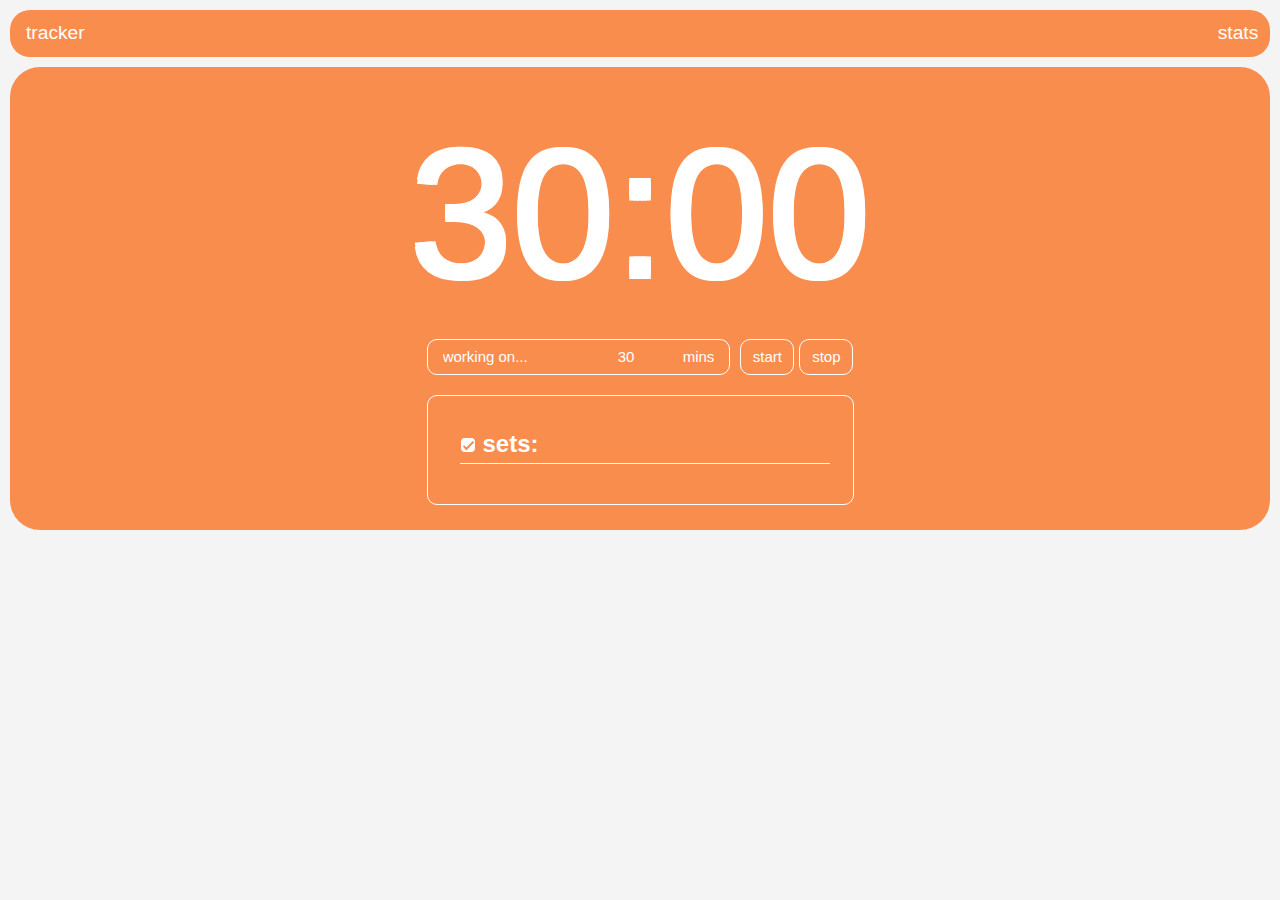
<file: index.html>
<!DOCTYPE html>
<html lang="en">
<head>
    <meta charset="UTF-8">
    <meta name="viewport" content="width=device-width, initial-scale=1.0,  maximum-scale=1.0, user-scalable=no">
    <title>pomodoro productivity tracker</title>
    <link rel="stylesheet" href="styles.css">
</head>

<body>
    <nav>
        <button id="tracker-button" class="nav-link">tracker</button>
        <button id="stats-button" class="nav-link">stats</button>
    </nav>

    <div id="content" class="container">
        <div class="timer">
            <div id="timer-display">30:00</div>
        </div>

        <div id="input-button-container">
            <form id="pomodoro-form">
                <div class="input-wrapper">
                    <div class="custom-dropdown">
                        <input type="text" id="category-input" name="category" placeholder="working on..." autocomplete="off">
                        <div id="dropdown-list" class="dropdown-list"></div>
                    </div>
                
                    <input type="number" id="duration" name="duration" min="0" max="1440" value="30">
                    <label for="duration"> mins </label>
                </div>
                
                <div class="button-wrapper">
                    <button type="button" id="start-button">start</button>
                    <button type="button" id="stop-button">stop</button>
                    <button type="button" id="record-button">record</button>
                </div>
            </form>
        </div>

        <div class="sets-wrapper">    
            <div id="completed-pomodoros">
                <div class="set-container">
                    <input type="checkbox" class="pomodoro-checkbox" id="sets-checkbox" checked></input>
                    <h2>sets:</h2>
                </div>
                <div class="line-below-sets"></div>
                    <ul id="pomodoro-list"></ul>
                </div>
        </div>
            
        </div>
    </div>
  
    <audio id="alarm-sound-s2-commercial" src="haikyuu commercial break soft melody (ringtone).mp3"></audio>

    <script src="script.js"></script>
        
</body>
</html>
</file>
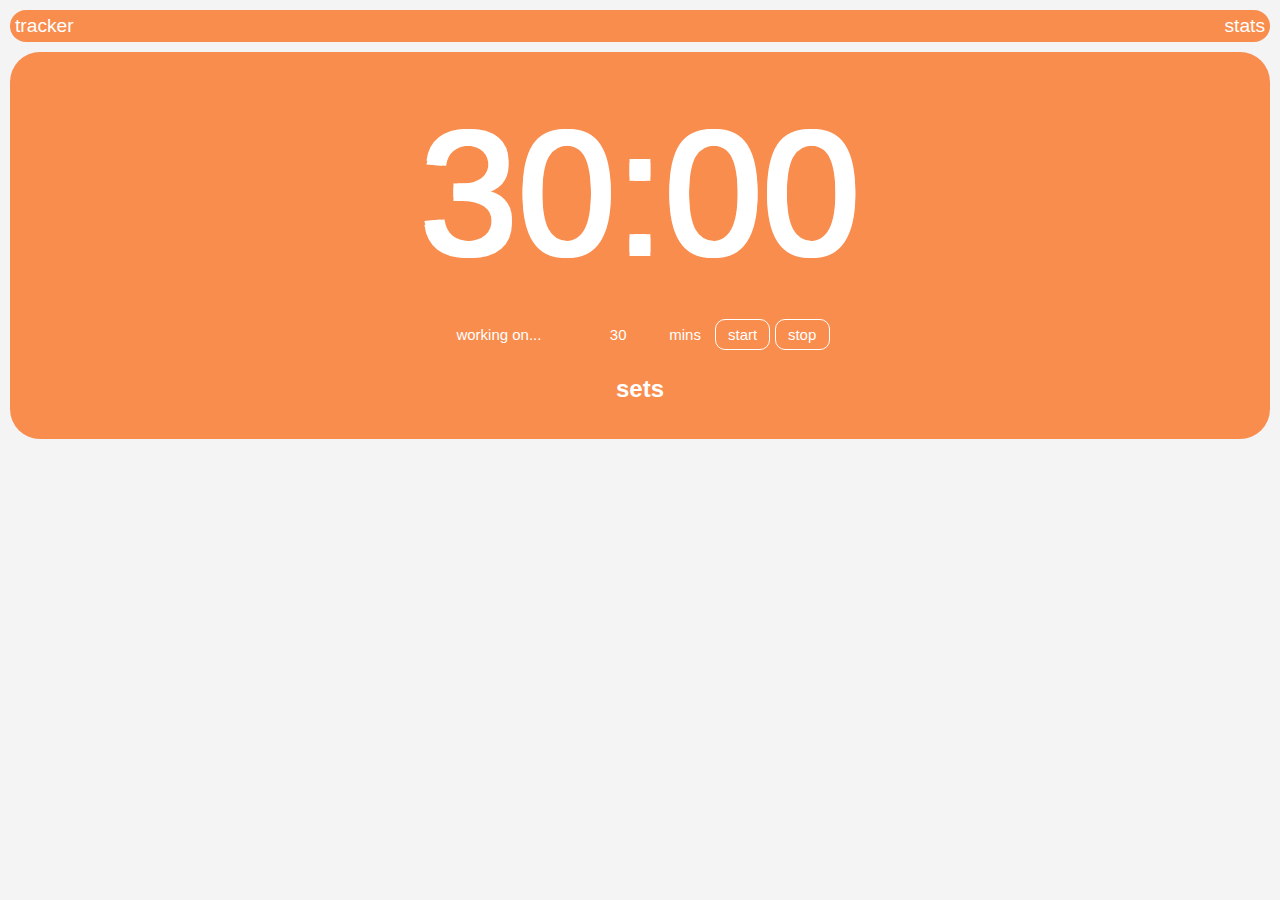
<file: final/index.html>
<!DOCTYPE html>
<html lang="en">
<!-- metadata for the browser -->
<head>
    <!-- turn chars into format computer can understand -> display correctly-->
    <meta charset="UTF-8">
    <!-- display size of 1.0 means displayed at natural size -->
    <meta name="viewport" content="width=device-width, initial-scale=1.0">
    <title>pomodoro productivity tracker</title>
    <!-- stylesheet means the refed has css style -->
    <link rel="stylesheet" href="styles.css">
</head>

<body>
    <nav>
        <a href="index.html" class="nav-link">tracker</a>
        <a href="progress.html" class="nav-link">stats</a>
    </nav>

    <div id="content" class="container">
        <div class="timer">
            <div id="timer-display">30:00</div>
        </div>

        <form id="pomodoro-form">
            <div class="custom-dropdown">
                <input type="text" id="category-input" name="category" placeholder="working on..." autocomplete="off">
                <div id="dropdown-list" class="dropdown-list"></div>
            </div>
        
            <input type="number" id="duration" name="duration" min="0" max="60" value="30">
            <label for="duration">mins </label>
        
            <button type="button" id="start-button">start</button>
            <button type="button" id="stop-button">stop</button>
        </form>
        

        <!-- id is unique, class can be used on mutiple elements -->
        <div id="completed-pomodoros">
            <h2>sets</h2>
            <!-- unordered bullet point list of items. children of ul are <li> list items -->
            <ul id="pomodoro-list"></ul>
        </div>
    </div>
  
    <audio id="alarm-sound-s2-commercial" src="haikyuu commercial break soft melody (ringtone).mp3"></audio>

    <script src="script.js"></script>
        
</body>
</html>
</file>
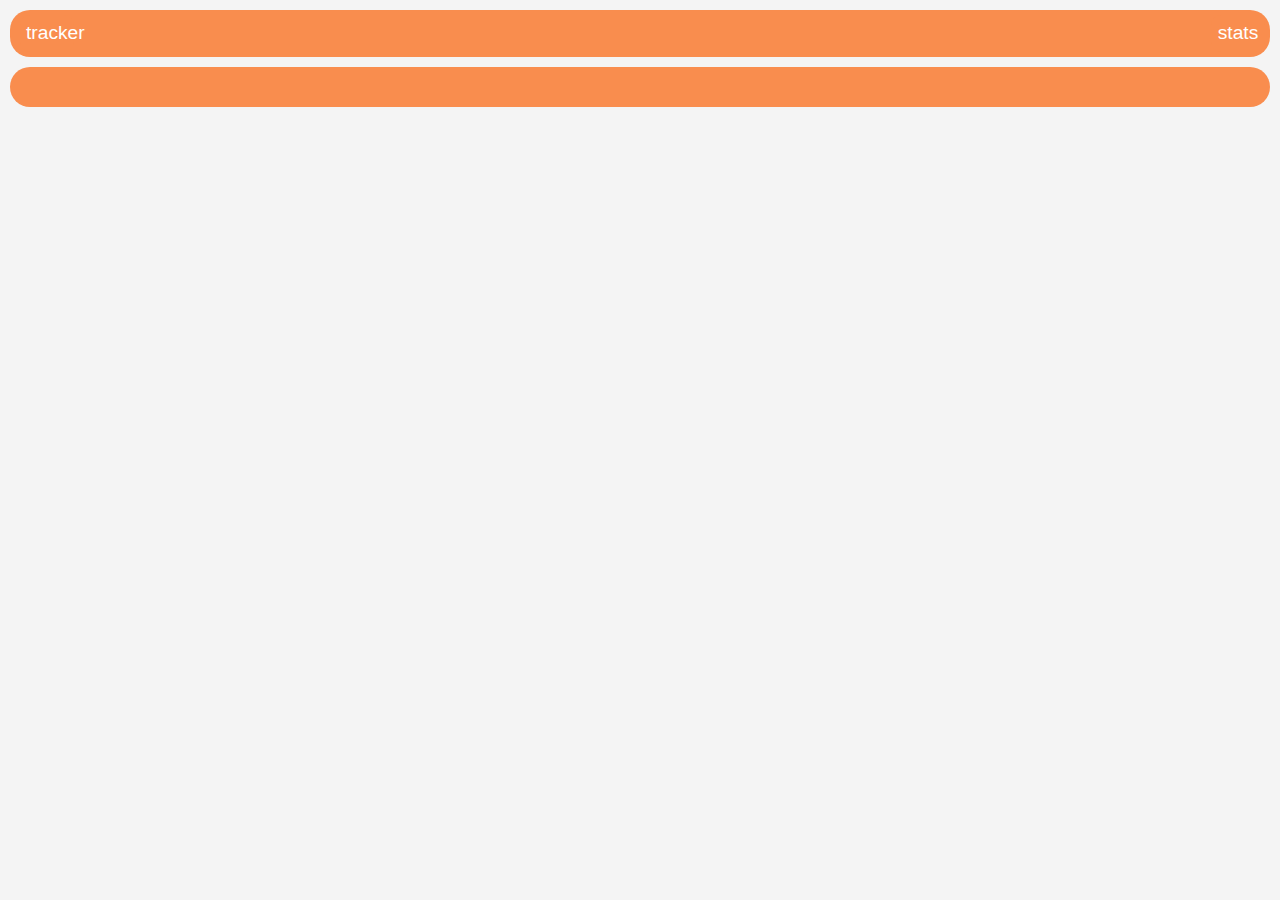
<file: progress.html>
<!DOCTYPE html>
<html lang="en">
<head>
    <meta charset="UTF-8">
    <meta name="viewport" content="width=device-width, initial-scale=1.0">
    <title>progress page of the pomodoro productivity tracker</title>
    <link rel="stylesheet" href="styles.css">
</head>

<body>
    <nav>
        <button id="tracker-button" class="nav-link">tracker</button>
        <button id="stats-button" class="nav-link">stats</button>
    </nav>  

    <div class="container">
        <div id="progress-bars">
            <h2> today's gains!</h2>
        </div>   
    </div>

    <script src="progress.js"></script>
    
</body>
</html>
</file>
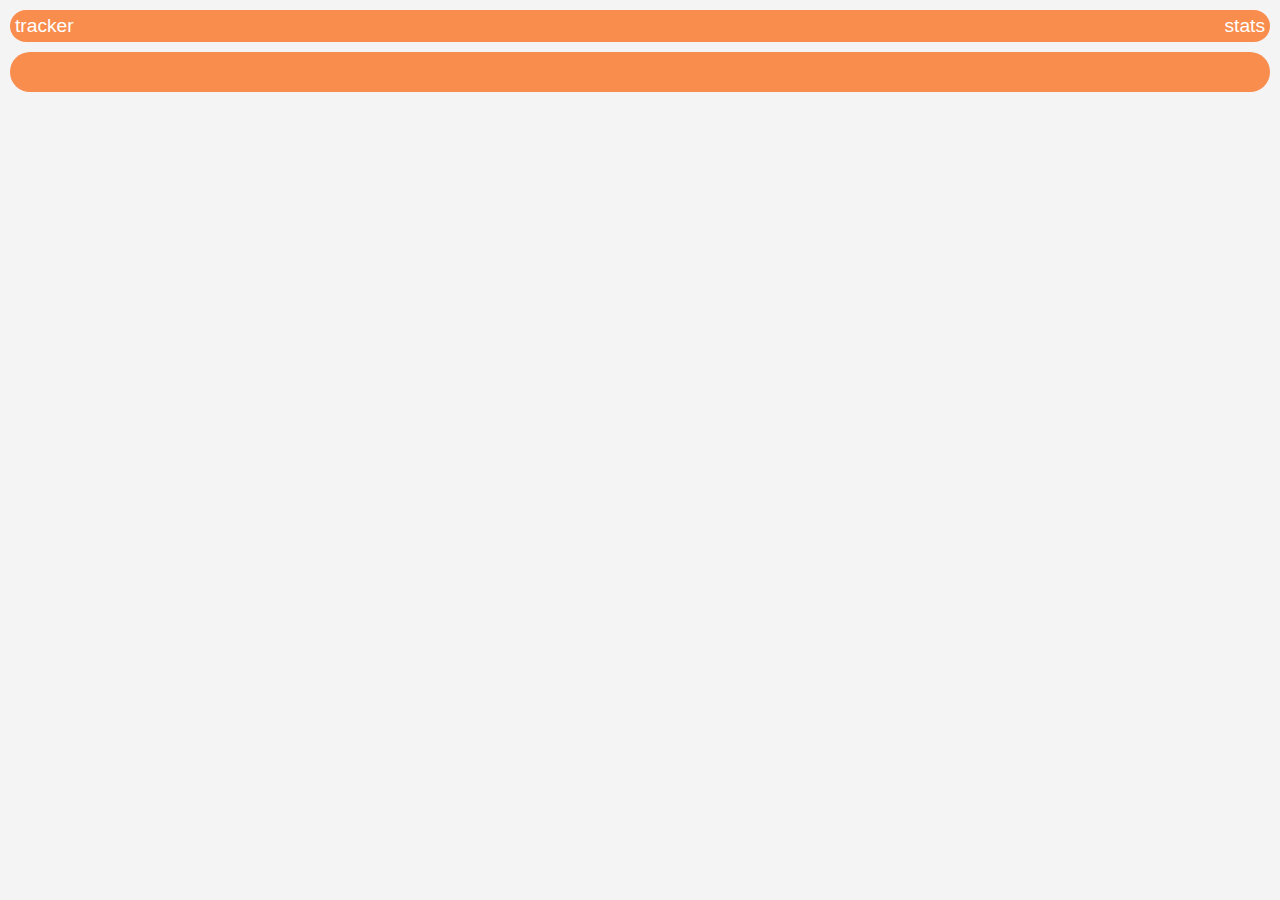
<file: final/progress.html>
<!DOCTYPE html>
<html lang="en">
<head>
    <meta charset="UTF-8">
    <meta name="viewport" content="width=device-width, initial-scale=1.0">
    <title>progress page of the pomodoro productivity tracker</title>
    <link rel="stylesheet" href="styles.css">
</head>

<body>
    <nav>
        <a href="index.html" class="nav-link">tracker</a>
        <a href="progress.html" class="nav-link">stats</a>
    </nav>  

    <div class="container">
        <div id="progress-bars">
            <h2> today's gains!</h2>
        </div>   
    </div>

    <script src="progress.js"></script>
    
</body>
</html>
</file>
<file: styles.css>
body {
    font-family: Arial, sans-serif;
    justify-content: center;
    align-items: center;
    margin: 10px;
    padding: 0;
    background-color: #f4f4f4;
}

form {
    display: flex;
    justify-content: center;
    align-items: center;
    margin-bottom: 20px;
}

.button-wrapper {
    display: flex;
    margin-left: 0px;
}

.custom-dropdown {
    position: relative;
    display: inline-block;
    width: 180px;
}

/* white outline around choose focus */
.custom-dropdown input {
    width: 90%;
    padding: 6px;
    box-sizing: border-box;
    background-color: #F98D4E;
    color: white;
    font-size: 15px;
}

/* category text name */
#category-input::placeholder {
    color: white; 
    font-size: 15px;
}

#category-input {
    margin-right: 10px; 
    height: 25px;
}

.dropdown-list {
    display: none;
    position: absolute;
    background-color: #2D3645;
    color: white;
    border-radius: 10px;
    margin-top: 5px;
    width: 90%;
    z-index: 1;
}

.dropdown-item {
    padding: 10px;
    cursor: pointer;
    font-size: 15px;
    text-align: left;
}

.dropdown-item:hover {
    background-color: #F98D4E;
}

nav {
    display: flex;
    justify-content: space-between;
    background-color: #F98D4E;
    padding: 5px;
    border-radius: 20px;
    margin-bottom: 10px;
}

.nav-link {
    color: white;
    text-decoration: none;
    font-size: 1.2em;
    padding: 15 10px;
    border: 0;
}

.container {
    padding: 20px;
    color: white;
    text-align: center;
    border-radius: 30px;
    background-color: #F98D4E;
    max-width: 100%;
    box-sizing: border-box;
    margin: 0 auto;
    width: auto;
}

.timer {
    margin-top: 20px;
    font-size: 11.5em;
    margin-bottom: 20px;
    text-shadow: 
        -2px -2px 0 #fff,  
         2px -2px 0 #fff,
        -2px  2px 0 #fff,
         2px  2px 0 #fff;
}

label {
    margin-right: 10px;
    font-size: 15px;
    height: 36px; 
    line-height: 36px;
}

select, input {
    padding: 5px;
    margin: 5px 0;
    border: none;
    border-radius: 10px;
    width: 150px;
    background-color: #F98D4E;
    color: white;
    font-size: 16px;
    margin-right: 20px;
}

.button {
    margin-bottom: 110px;
}

button {
    text-align: center;
    font-size: 15px;
    padding: 6px;
    width: 54px;
    height: 36.5px; 
    border-width: 1px;
    border-color: white;
    border-radius: 10px;
    border-style: solid;
    color: white;
    background-color: #F98D4E;
    cursor: pointer;
    margin-left: 5px; 
}

.button-wrapper button:first-child {
    margin-left: 0;
}

#start-button {
    margin-left: 10px;
}

#record-button {
    display: none;
}

#duration {
    width: 40px;
    margin-right: 20px;
    font-size: 15px;
    height: 15px; 
    /* line-height: 1px; */
}

.set-container h2 {
    margin-bottom: 0;
    line-height: 1.5;
}

.line-below-sets {
    justify-content: center;
    margin-left: 9px;
    margin-bottom: 20px;
    width: 370px;
    height: 1px;
    background-color: white;
    margin-top: 1px;
   
    display: block;
}

#progress-bars h2 {
    margin-bottom: 30px;
}

.sets-wrapper {
    display: flex;
    flex-direction: column;
    align-items: center;
    border: 1px solid white;
    border-radius: 10px;
    padding: 10px 15px 20px 15px;
    width: 395px;
    margin: 5px auto;
    
}

.input-wrapper {
    display: flex;
    align-items: center;
    border: 1px solid white;
    border-radius: 10px;
    padding: 5px;
    height: 24.5px;
}

#pomodoro-list {
    list-style-type: none;
    padding: 0;
    text-align: left;
    display: block;
    max-width: 425px; /* Match the width to the input-wrapper and buttons */
    margin: 0 auto;
}


.pomodoro-list-item {
    display: flex;
    align-items: flex-start;
    margin: 2px 0;
    padding: 0px; 
    flex: 1 1 auto;
    min-width: 340px;
    flex-direction: row;
}

#pomodoro-list li {
    margin: 5px 0;
}

.progress-bar {
    display: flex;
    align-items: center;
    margin: 10px ;
    justify-content: flex-start; 
}

.progress-bar label {
    flex: 1;
    text-align: left;
    margin-right: 10px;
}

.progress-bar progress {
    flex: 3;
    -webkit-appearance: none;
    appearance: none;
    height: 20px;
    margin: 0 10px; 
}

.progress-bar .total-duration,
.progress-bar .goal-duration,
.progress-bar .percentage-completed {
    margin-left: 10px;
    white-space: nowrap; 
}

.progress-bar .goal-duration {
    margin-left: 10px; 
}

input.goal-duration {
    width: 80px; 
    text-align: right; 
}

progress::-webkit-progress-bar {
    background-color: white;
    border-radius: 5px;
    width: 66%;
    border: 1px solid white;
}

progress::-webkit-progress-value {
    background-color: #8ABD5F;
    border-radius: 5px;
}

.progress-bar + .progress-bar {
    margin-top: 20px;
}

.input-button-container {
    display: flex;
    justify-content: center;
    align-items: center;
    margin: 20px 0;
    padding: 0px; 
    width: 425px;
}

.pomodoro-checkbox {
    margin: 0px 6px 0px 8px;
    padding: 0; 
    width: 18px;
    height: 18px;
    -webkit-appearance: none; 
    appearance: none;
    background-color: white;
    border: 2px solid #F98D4E;
    border-radius: 6px;
    cursor: pointer;
    position: relative;
    flex-shrink: 0;
}

.pomodoro-checkbox:checked::before {
    content: ''; 
    position: absolute; 
    top: 1px; 
    left: 5px; 
    width: 3px; 
    height: 9px; 
    border: solid #F98D4E;
    border-width: 0 2.5px 2.5px 0; 
    transform: rotate(45deg);
}

.pomodoro-list-item span {
    display: inline-flex;
    align-items: center;
    margin-left: 0; 
    padding: 0px; 
}

.set-container {
    align-items: center;
    display: flex;
    justify-content: flex-start;
    margin: 0;
    padding: 0;
    width: 100%;
}

#sets-checkbox {
    transform: translateY(11px);
    margin-right: 6px;
}

@media (max-width: 768px) {
    .container {
        padding: 15px;
        width: 100%; 
        margin: 0;
    }

    .timer {
        font-size: 5em; 
    }

    .input-wrapper, .button-wrapper {
        flex-direction: column;
        align-items: center;
        width: 100%;
    }

    button {
        width: 100%;
        margin-bottom: 10px;
    }

    input, select {
        width: 100%; /* Full width inputs on small devices */
        margin-bottom: 10px;
    }

    .sets-wrapper {
        width: 100%;
        padding: 10px;
    }

    nav {
        padding: 10px;
        flex-direction: column;
        align-items: center;
    }

    .nav-link {
        margin-bottom: 5px;
        width: 100%;
    }
}
</file>
<file: final/styles.css>
body {
    font-family: Arial, sans-serif;
    justify-content: center;
    align-items: center;
    margin: 10px;
    background-color: #f4f4f4;
}

.custom-dropdown {
    position: relative;
    display: inline-block;
    width: 150px;
}

/* white outline around choose focus */
.custom-dropdown input {
    width: 90%;
    padding: 6px;
    box-sizing: border-box;
    /* border-radius: 10px; */
    background-color: #F98D4E;
    color: white;
    /* border: 1px solid white; */
    font-size: 15px;
}

/* category text name */
#category-input::placeholder {
    color: white; /* Change to the desired lighter grey color */
    font-size: 15px;
}

.dropdown-list {
    display: none;
    position: absolute;
    background-color: #2D3645;
    color: white;
    border-radius: 10px;
    margin-top: 5px;
    width: 90%;
    z-index: 1;
}

.dropdown-item {
    padding: 10px;
    cursor: pointer;
    font-size: 15px;
    text-align: left;
}

.dropdown-item:hover {
    /* background-color: rgb(238, 81, 81); */
    background-color: #F98D4E;
}

nav {
    display: flex;
    justify-content: space-between;
    background-color: #F98D4E;
    padding: 5px;
    border-radius: 20px;
    margin-bottom: 10px;
}

.nav-link {
    color: white;
    /* color: rgb(238, 81, 81); */
    text-decoration: none;
    font-size: 1.2em;
    padding: 5 10px;
}

.container {
    padding: 20px;
    color: white;
    text-align: center;
    border-radius: 30px;
    background-color: #F98D4E;
}

.timer {
    margin-top: 20px;
    font-size: 11em;
    margin-bottom: 20px;
    text-shadow: 
        -2px -2px 0 #fff,  
         2px -2px 0 #fff,
        -2px  2px 0 #fff,
         2px  2px 0 #fff;
}

form {
    flex-direction: column;
    align-items: center;
}

label {
    font-size: 15px;
}

select, input {
    padding: 5px;
    margin: 5px 0;
    border: none;
    border-radius: 10px;
    width: 150px;
    background-color: #F98D4E;
    color: white;
    font-size: 16px;
    margin-right: 20px;
}

.button {
    margin-bottom: 110px;
}

button {
    text-align: center;
    font-size: 15px;
    padding: 6px;
    margin: 5px 0;
    width: 55px;
    border-width: 1px;
    border-color: white;
    border-radius: 10px;
    border-style: solid;
    color: white;
    background-color: #F98D4E;
    cursor: pointer;
}

#start-button {
    margin-left: 10px;
}

#duration {
    width: 50px;
    margin-right: 0px;
    font-size: 15px;
}

h2 {
    margin-bottom: 10px;
}

#progress-bars h2 {
    margin-bottom: 30px;
}

#pomodoro-list {
    list-style-type: none;
    padding: 0;
    text-align: center;
}

#pomodoro-list li {
    margin: 5px 0;
}

.progress-bar {
    display: flex;
    align-items: center;
    margin: 10px 0;
    justify-content: flex-start; 
}

.progress-bar label {
    flex: 1;
    text-align: left;
    margin-right: 10px;
}

.progress-bar progress {
    flex: 3;
    -webkit-appearance: none;
    appearance: none;
    height: 20px;
    margin: 0 10px; /* Adjust margins for better spacing */
}

.progress-bar .total-duration,
.progress-bar .goal-duration,
.progress-bar .percentage-completed {
    margin-left: 10px;
    white-space: nowrap; /* Ensure no line breaks */
}

.progress-bar .goal-duration {
    margin-left: 10px; /* Add margin to separate goal duration input */
}

input.goal-duration {
    width: 80px; /* Adjust width of input to fit better */
    text-align: right; /* Align text to the right for consistency */
}

progress::-webkit-progress-bar {
    background-color: white;
    border-radius: 5px;
    width: 66%;
    border: 1px solid white;
}

progress::-webkit-progress-value {
    background-color: #8ABD5F;
    border-radius: 5px;
}

.progress-bar + .progress-bar {
    margin-top: 20px;
}

.pomodoro-list-item {
    display: flex;
    justify-content: center;
    align-items: center;
    margin: 5px 0;
    padding: 0px; 
}

.pomodoro-checkbox {
    margin: 0 6px 0 0;
    padding: 0; 
    width: 18px;
    height: 18px;
    -webkit-appearance: none; /* Remove default checkbox styling */
    appearance: none;
    background-color: white;
    border: 2px solid #F98D4E;
    border-radius: 6px;
    cursor: pointer;
    position: relative;
}

.pomodoro-checkbox:checked::before {
    content: ''; 
    position: absolute; 
    top: 1px; 
    left: 5px; 
    width: 3px; 
    height: 9px; 
    border: solid #F98D4E;
    border-width: 0 2.5px 2.5px 0; 
    transform: rotate(45deg);
}

.pomodoro-list-item span {
    display: inline-flex;
    align-items: center;
    margin-left: 0; 
    padding: 0px; 
}
</file>
